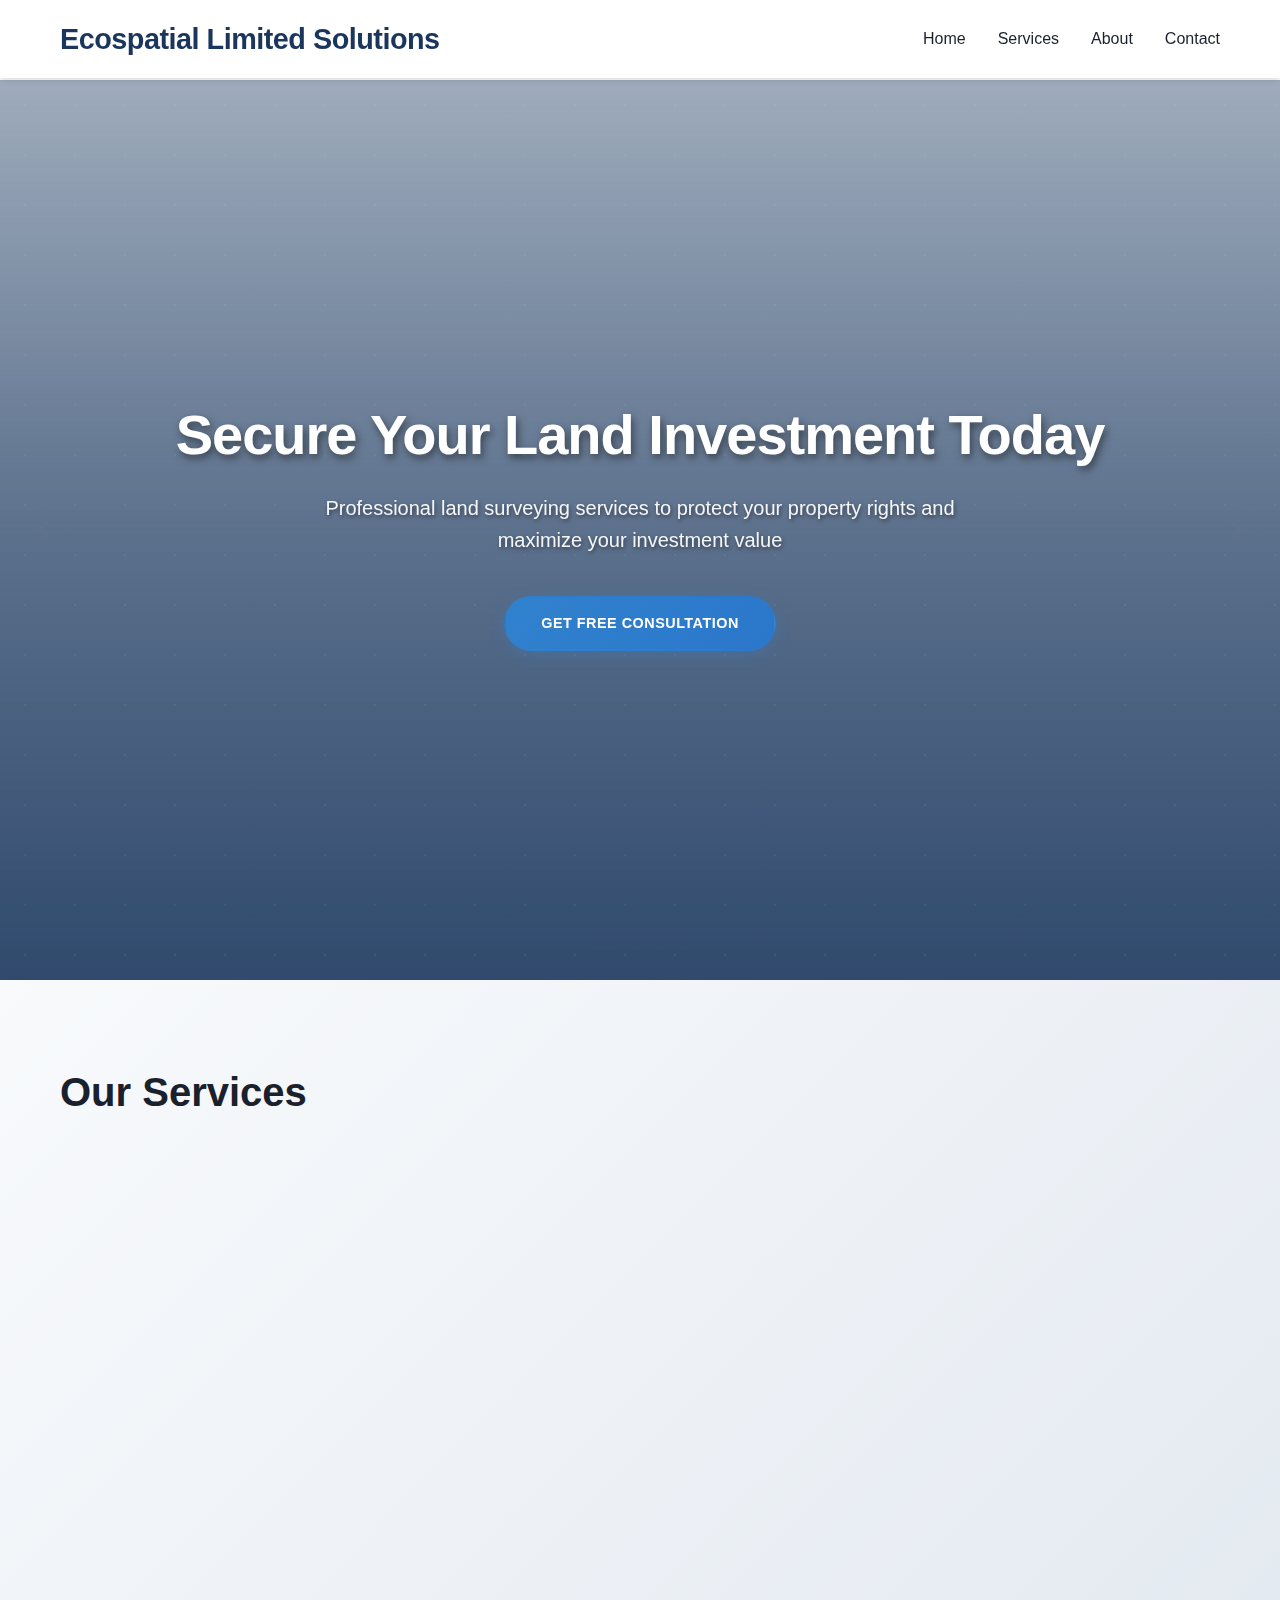
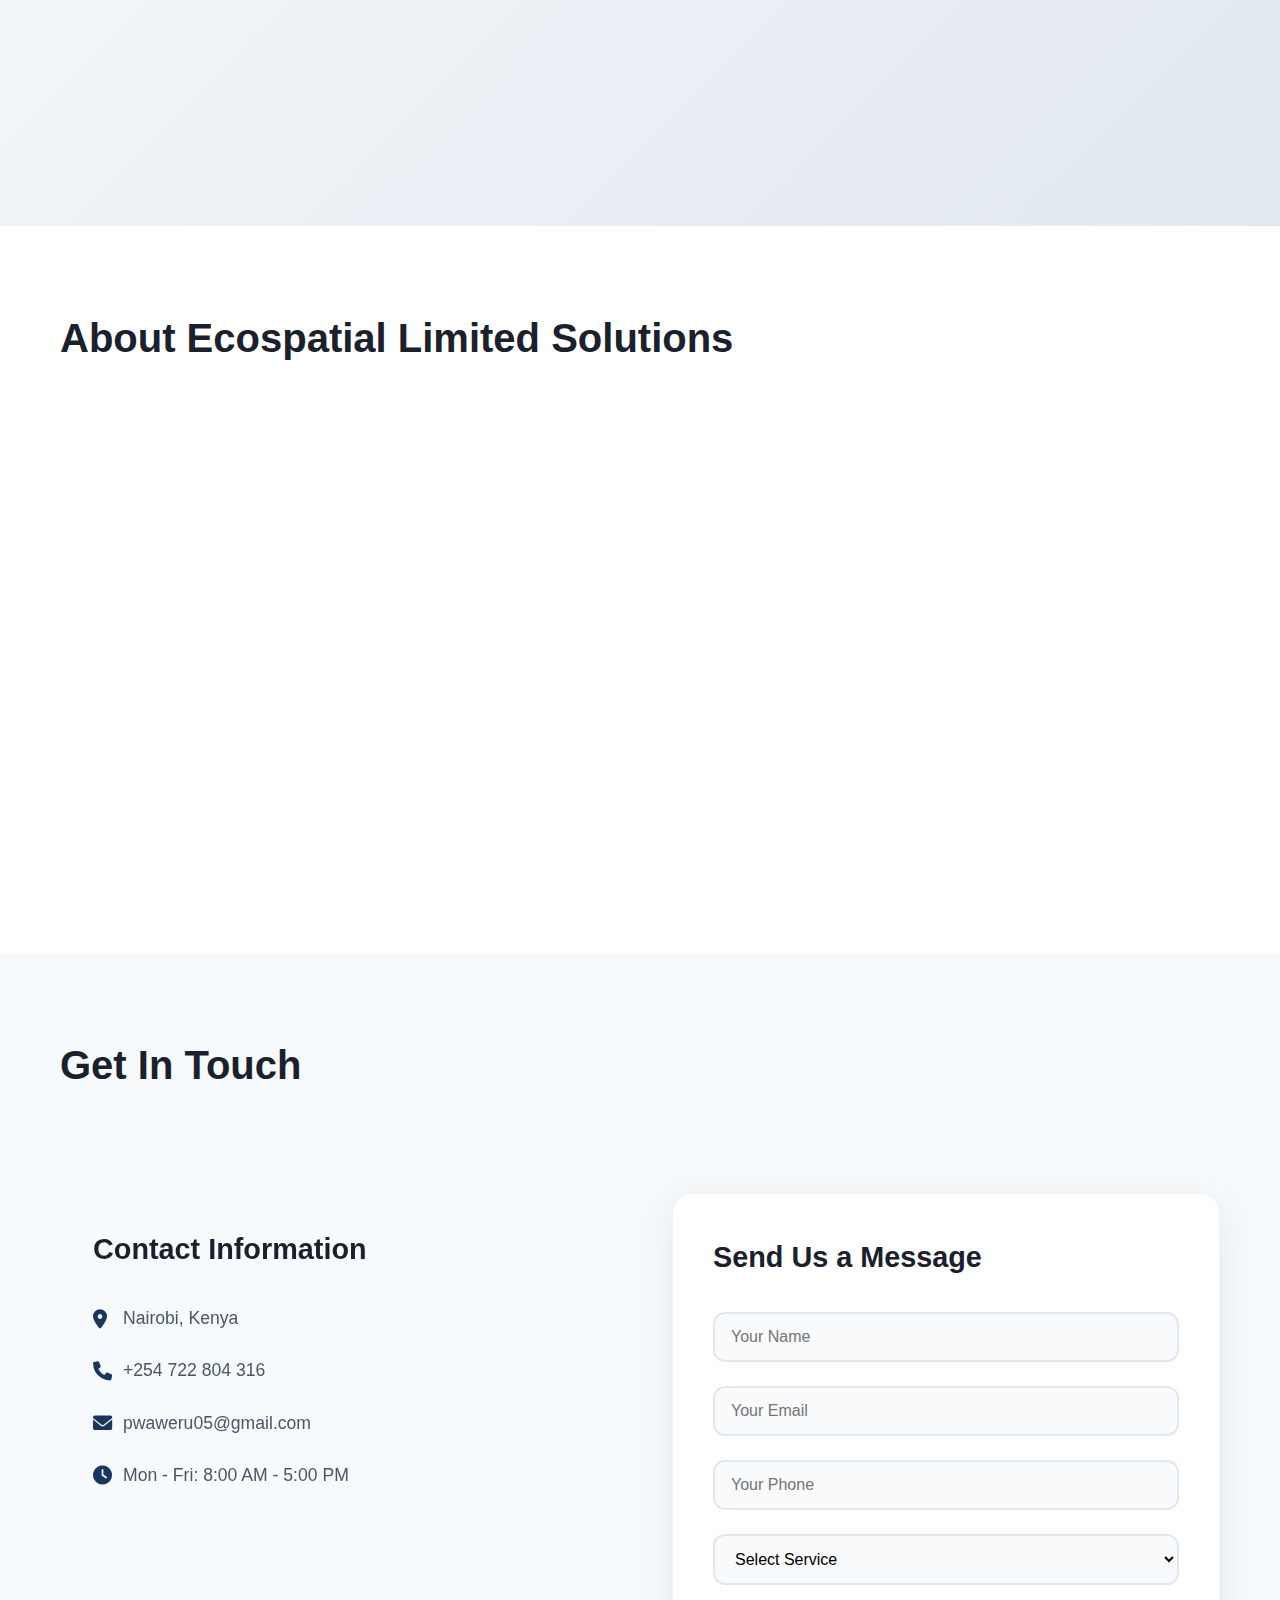
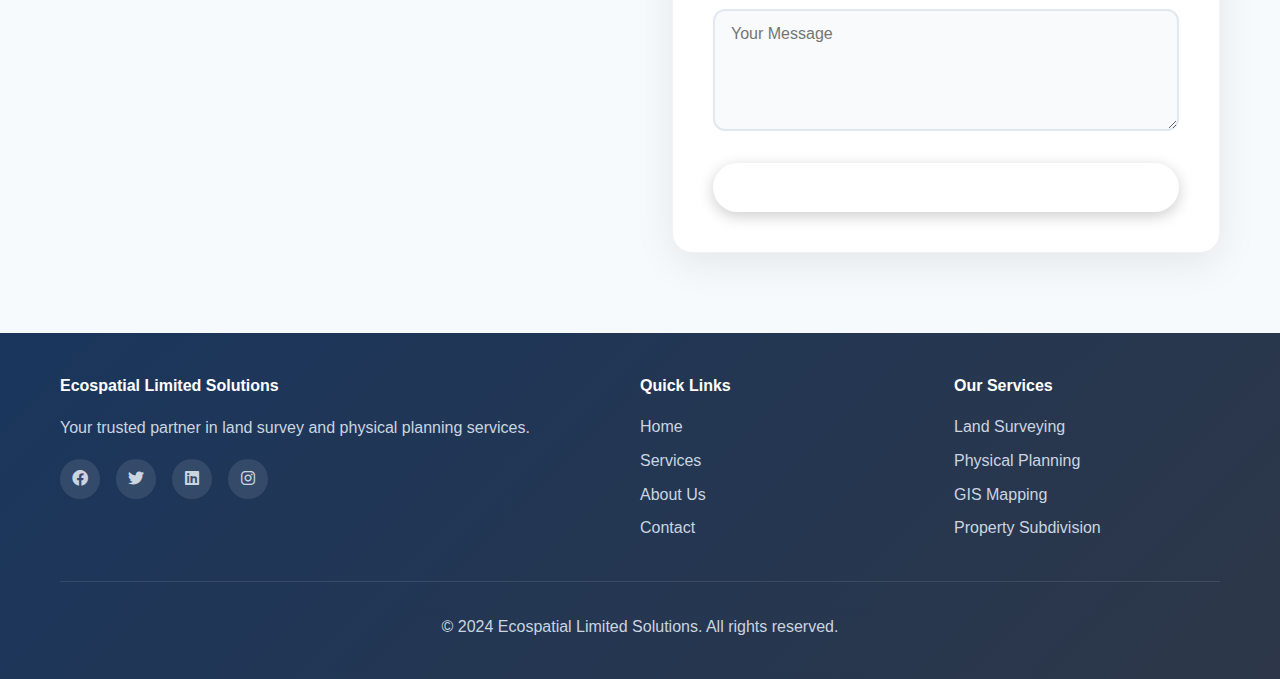
<file: index.html>
<!DOCTYPE html>
<html lang="en">
<head>
    <meta charset="UTF-8">
    <meta name="viewport" content="width=device-width, initial-scale=1.0">
    <title>Ecospatial Limited Solutions - Land Survey & Physical Planning</title>
    <link rel="stylesheet" href="css/styles.css">
    <link rel="stylesheet" href="https://cdnjs.cloudflare.com/ajax/libs/font-awesome/6.0.0/css/all.min.css">
</head>
<body>
    <!-- Header Section -->
    <header>
        <nav class="navbar">
            <div class="container">
                <div class="nav-brand">
                    <h1>Ecospatial Limited Solutions</h1>
                </div>
                <ul class="nav-menu">
                    <li><a href="#home">Home</a></li>
                    <li><a href="#services">Services</a></li>
                    <li><a href="#about">About</a></li>
                    <li><a href="#contact">Contact</a></li>
                </ul>
                <div class="hamburger">
                    <span></span>
                    <span></span>
                    <span></span>
                </div>
            </div>
        </nav>
    </header>

    <!-- Hero Section -->
    <section id="home" class="hero">
        <div class="hero-carousel">
            <div class="carousel-slide active" style="background-image: url('https://images.unsplash.com/photo-1489392191049-fc10c97e64b6?ixlib=rb-4.0.3&auto=format&fit=crop&w=2000&q=80');">
                <div class="carousel-overlay"></div>
                <div class="hero-content">
                    <h2>Secure Your Land Investment Today</h2>
                    <p>Professional land surveying services to protect your property rights and maximize your investment value</p>
                    <a href="#contact" class="btn btn-primary">Get Free Consultation</a>
                </div>
            </div>
            <div class="carousel-slide" style="background-image: url('https://images.unsplash.com/photo-1516026672322-bc52d61a55d5?ixlib=rb-4.0.3&auto=format&fit=crop&w=2000&q=80');">
                <div class="carousel-overlay"></div>
                <div class="hero-content">
                    <h2>Fast & Accurate Title Deed Processing</h2>
                    <p>Get your land documentation completed in record time with our expert surveying and legal support</p>
                    <a href="#contact" class="btn btn-primary">Start Your Survey</a>
                </div>
            </div>
            <div class="carousel-slide" style="background-image: url('https://images.unsplash.com/photo-1569163139394-de4798a9c2b6?ixlib=rb-4.0.3&auto=format&fit=crop&w=2000&q=80');">
                <div class="carousel-overlay"></div>
                <div class="hero-content">
                    <h2>Trusted by 500+ Property Owners</h2>
                    <p>Join hundreds of satisfied clients who have secured their land investments with our certified survey services</p>
                    <a href="#contact" class="btn btn-primary">Book Appointment</a>
                </div>
            </div>
            <div class="carousel-slide" style="background-image: url('https://images.unsplash.com/photo-1611348524140-53c9914707fc?ixlib=rb-4.0.3&auto=format&fit=crop&w=2000&q=80');">
                <div class="carousel-overlay"></div>
                <div class="hero-content">
                    <h2>Subdivision & Development Planning</h2>
                    <p>Transform your land into profitable ventures with our comprehensive subdivision and planning services</p>
                    <a href="#contact" class="btn btn-primary">Discuss Your Project</a>
                </div>
            </div>
        </div>
        <div class="carousel-nav">
            <button class="carousel-prev"><i class="fas fa-chevron-left"></i></button>
            <button class="carousel-next"><i class="fas fa-chevron-right"></i></button>
        </div>
        <div class="carousel-indicators">
            <span class="indicator active" data-slide="0"></span>
            <span class="indicator" data-slide="1"></span>
            <span class="indicator" data-slide="2"></span>
            <span class="indicator" data-slide="3"></span>
        </div>
    </section>

    <!-- Services Section -->
    <section id="services" class="services">
        <div class="container">
            <h2 class="section-title">Our Services</h2>
            <div class="services-grid">
                <div class="service-card">
                    <i class="fas fa-map-marked-alt"></i>
                    <h3>Land Surveying</h3>
                    <p>Accurate topographical surveys, boundary surveys, and cadastral mapping using state-of-the-art equipment.</p>
                </div>
                <div class="service-card">
                    <i class="fas fa-city"></i>
                    <h3>Physical Planning</h3>
                    <p>Comprehensive urban and regional planning services for sustainable development projects.</p>
                </div>
                <div class="service-card">
                    <i class="fas fa-globe-africa"></i>
                    <h3>GIS Mapping</h3>
                    <p>Geographic Information System solutions for spatial data analysis and visualization.</p>
                </div>
                <div class="service-card">
                    <i class="fas fa-home"></i>
                    <h3>Property Subdivision</h3>
                    <p>Expert subdivision planning and approval processing for residential and commercial properties.</p>
                </div>
                <div class="service-card">
                    <i class="fas fa-file-alt"></i>
                    <h3>Land Documentation</h3>
                    <p>Complete land documentation services including title deeds and land registration.</p>
                </div>
            </div>
        </div>
    </section>

    <!-- About Section -->
    <section id="about" class="about">
        <div class="container">
            <h2 class="section-title">About Ecospatial Limited Solutions</h2>
            <div class="about-content">
                <div class="about-text">
                    <p>Ecospatial Limited Solutions is a leading land survey and physical planning consultancy firm dedicated to providing innovative spatial solutions. With years of experience in the industry, we combine cutting-edge technology with professional expertise to deliver accurate and reliable services.</p>
                    <p>Our team of qualified surveyors and planners is committed to excellence, ensuring that every project meets the highest standards of quality and precision. We pride ourselves on our attention to detail and our ability to provide customized solutions that meet our clients' unique needs.</p>
                    <div class="stats">
                        <div class="stat">
                            <h3>500+</h3>
                            <p>Projects Completed</p>
                        </div>
                        <div class="stat">
                            <h3>15+</h3>
                            <p>Years Experience</p>
                        </div>
                        <div class="stat">
                            <h3>100%</h3>
                            <p>Client Satisfaction</p>
                        </div>
                    </div>
                </div>
            </div>
        </div>
    </section>

    <!-- Contact Section -->
    <section id="contact" class="contact">
        <div class="container">
            <h2 class="section-title">Get In Touch</h2>
            <div class="contact-content">
                <div class="contact-info">
                    <h3>Contact Information</h3>
                    <div class="info-item">
                        <i class="fas fa-map-marker-alt"></i>
                        <p>Nairobi, Kenya</p>
                    </div>
                    <div class="info-item">
                        <i class="fas fa-phone"></i>
                        <p>+254 722 804 316</p>
                    </div>
                    <div class="info-item">
                        <i class="fas fa-envelope"></i>
                        <p>pwaweru05@gmail.com</p>
                    </div>
                    <div class="info-item">
                        <i class="fas fa-clock"></i>
                        <p>Mon - Fri: 8:00 AM - 5:00 PM</p>
                    </div>
                </div>
                <form class="contact-form" id="contactForm">
                    <h3>Send Us a Message</h3>
                    <div class="form-group">
                        <input type="text" name="name" id="contactName" placeholder="Your Name" required>
                    </div>
                    <div class="form-group">
                        <input type="email" name="email" id="contactEmail" placeholder="Your Email" required>
                    </div>
                    <div class="form-group">
                        <input type="tel" name="phone" id="contactPhone" placeholder="Your Phone">
                    </div>
                    <div class="form-group">
                        <select name="service" id="contactService" required>
                            <option value="">Select Service</option>
                            <option value="land-survey">Land Surveying</option>
                            <option value="planning">Physical Planning</option>
                            <option value="gis">GIS Mapping</option>
                            <option value="subdivision">Property Subdivision</option>
                            <option value="documentation">Land Documentation</option>
                        </select>
                    </div>
                    <div class="form-group">
                        <textarea name="message" id="contactMessage" placeholder="Your Message" rows="5" required></textarea>
                    </div>
                    <button type="submit" class="btn btn-primary" id="submitBtn">
                        <span class="btn-text">Send Message</span>
                        <span class="btn-loading" style="display: none;">Sending...</span>
                    </button>
                </form>
            </div>
        </div>
    </section>

    <!-- Footer -->
    <footer>
        <div class="container">
            <div class="footer-content">
                <div class="footer-section">
                    <h4>Ecospatial Limited Solutions</h4>
                    <p>Your trusted partner in land survey and physical planning services.</p>
                    <div class="social-links">
                        <a href="#"><i class="fab fa-facebook"></i></a>
                        <a href="#"><i class="fab fa-twitter"></i></a>
                        <a href="#"><i class="fab fa-linkedin"></i></a>
                        <a href="#"><i class="fab fa-instagram"></i></a>
                    </div>
                </div>
                <div class="footer-section">
                    <h4>Quick Links</h4>
                    <ul>
                        <li><a href="#home">Home</a></li>
                        <li><a href="#services">Services</a></li>
                        <li><a href="#about">About Us</a></li>
                        <li><a href="#contact">Contact</a></li>
                    </ul>
                </div>
                <div class="footer-section">
                    <h4>Our Services</h4>
                    <ul>
                        <li><a href="#services">Land Surveying</a></li>
                        <li><a href="#services">Physical Planning</a></li>
                        <li><a href="#services">GIS Mapping</a></li>
                        <li><a href="#services">Property Subdivision</a></li>
                    </ul>
                </div>
            </div>
            <div class="footer-bottom">
                <p>&copy; 2024 Ecospatial Limited Solutions. All rights reserved.</p>
            </div>
        </div>
    </footer>

    <script src="js/script.js"></script>
</body>
</html>
</file>
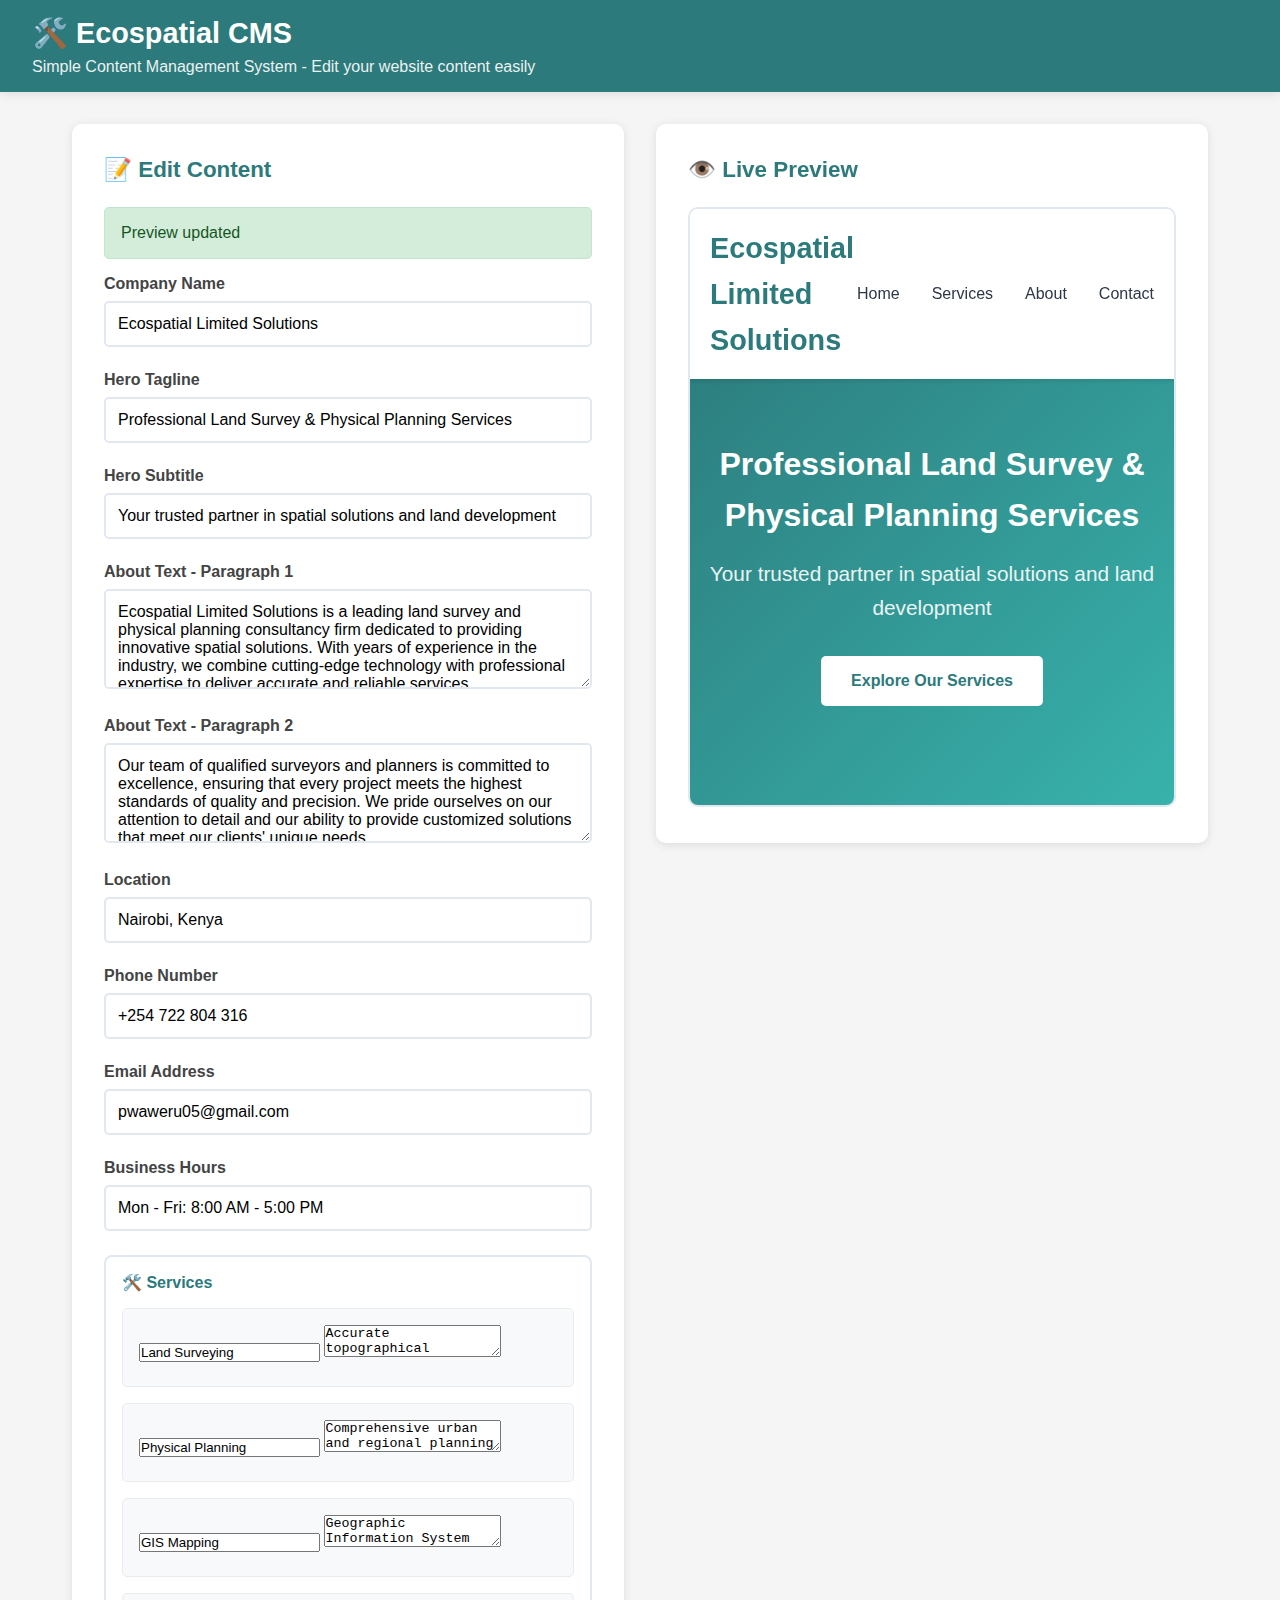
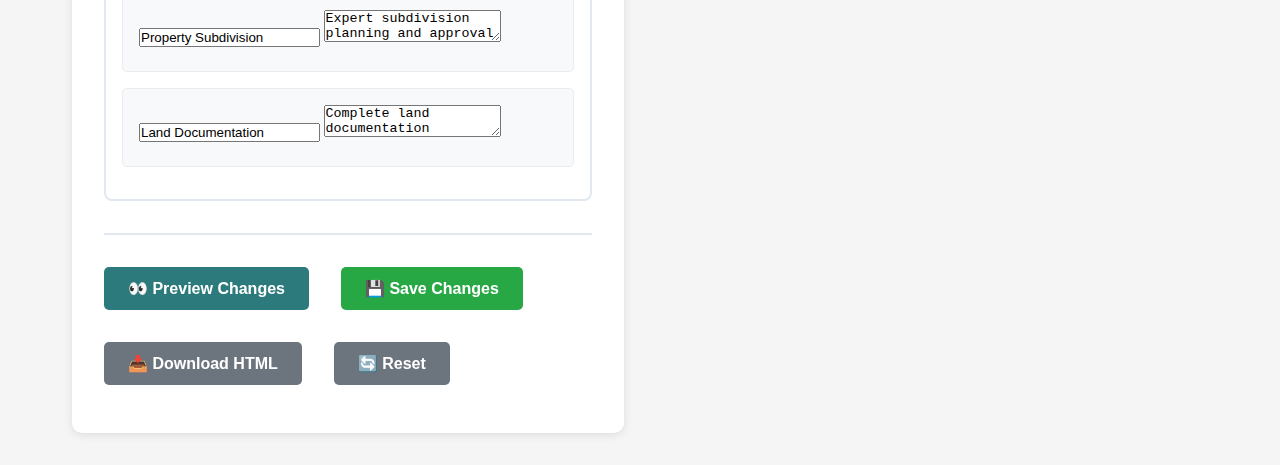
<file: cms.html>
<!DOCTYPE html>
<html lang="en">
<head>
    <meta charset="UTF-8">
    <meta name="viewport" content="width=device-width, initial-scale=1.0">
    <title>Ecospatial CMS - Content Management System</title>
    <style>
        * {
            margin: 0;
            padding: 0;
            box-sizing: border-box;
        }

        body {
            font-family: -apple-system, BlinkMacSystemFont, 'Segoe UI', Roboto, sans-serif;
            background: #f5f5f5;
            color: #333;
        }

        .cms-header {
            background: #2c7a7b;
            color: white;
            padding: 1rem 2rem;
            box-shadow: 0 2px 10px rgba(0,0,0,0.1);
        }

        .cms-header h1 {
            font-size: 1.8rem;
        }

        .cms-header p {
            opacity: 0.9;
            margin-top: 0.5rem;
        }

        .cms-container {
            max-width: 1200px;
            margin: 2rem auto;
            padding: 0 2rem;
            display: grid;
            grid-template-columns: 1fr 1fr;
            gap: 2rem;
        }

        .cms-panel {
            background: white;
            padding: 2rem;
            border-radius: 10px;
            box-shadow: 0 2px 10px rgba(0,0,0,0.1);
            height: fit-content;
        }

        .cms-panel h2 {
            color: #2c7a7b;
            margin-bottom: 1.5rem;
            font-size: 1.4rem;
        }

        .form-group {
            margin-bottom: 1.5rem;
        }

        .form-group label {
            display: block;
            margin-bottom: 0.5rem;
            font-weight: 600;
            color: #444;
        }

        .form-group input,
        .form-group textarea {
            width: 100%;
            padding: 0.75rem;
            border: 2px solid #e2e8f0;
            border-radius: 5px;
            font-size: 1rem;
            font-family: inherit;
            transition: border-color 0.3s ease;
        }

        .form-group input:focus,
        .form-group textarea:focus {
            outline: none;
            border-color: #2c7a7b;
        }

        .form-group textarea {
            min-height: 100px;
            resize: vertical;
        }

        .services-section {
            border: 2px solid #e2e8f0;
            border-radius: 8px;
            padding: 1rem;
            margin-bottom: 1rem;
        }

        .services-section h4 {
            color: #2c7a7b;
            margin-bottom: 1rem;
        }

        .service-item {
            background: #f8f9fa;
            border: 1px solid #e9ecef;
            border-radius: 5px;
            padding: 1rem;
            margin-bottom: 1rem;
        }

        .service-item input {
            margin-bottom: 0.5rem;
        }

        .btn {
            background: #2c7a7b;
            color: white;
            border: none;
            padding: 0.75rem 1.5rem;
            border-radius: 5px;
            cursor: pointer;
            font-size: 1rem;
            font-weight: 600;
            transition: background 0.3s ease;
            margin-right: 1rem;
            margin-bottom: 1rem;
        }

        .btn:hover {
            background: #38b2ac;
        }

        .btn-secondary {
            background: #6c757d;
        }

        .btn-secondary:hover {
            background: #5a6268;
        }

        .btn-success {
            background: #28a745;
        }

        .btn-success:hover {
            background: #218838;
        }

        .preview-frame {
            width: 100%;
            height: 600px;
            border: 2px solid #e2e8f0;
            border-radius: 10px;
            background: white;
        }

        .action-buttons {
            display: flex;
            flex-wrap: wrap;
            gap: 1rem;
            margin-top: 2rem;
            padding-top: 2rem;
            border-top: 2px solid #e2e8f0;
        }

        .status-message {
            padding: 1rem;
            border-radius: 5px;
            margin-bottom: 1rem;
            display: none;
        }

        .status-success {
            background: #d4edda;
            border: 1px solid #c3e6cb;
            color: #155724;
        }

        .status-error {
            background: #f8d7da;
            border: 1px solid #f5c6cb;
            color: #721c24;
        }

        @media (max-width: 768px) {
            .cms-container {
                grid-template-columns: 1fr;
                padding: 0 1rem;
            }
            
            .cms-header {
                padding: 1rem;
            }
        }
    </style>
</head>
<body>
    <header class="cms-header">
        <h1>🛠️ Ecospatial CMS</h1>
        <p>Simple Content Management System - Edit your website content easily</p>
    </header>

    <div class="cms-container">
        <!-- Edit Panel -->
        <div class="cms-panel">
            <h2>📝 Edit Content</h2>
            
            <div class="status-message" id="statusMessage"></div>

            <form id="cmsForm">
                <!-- Company Info -->
                <div class="form-group">
                    <label for="companyName">Company Name</label>
                    <input type="text" id="companyName" value="Ecospatial Limited Solutions">
                </div>

                <div class="form-group">
                    <label for="tagline">Hero Tagline</label>
                    <input type="text" id="tagline" value="Professional Land Survey & Physical Planning Services">
                </div>

                <div class="form-group">
                    <label for="subtitle">Hero Subtitle</label>
                    <input type="text" id="subtitle" value="Your trusted partner in spatial solutions and land development">
                </div>

                <!-- About Section -->
                <div class="form-group">
                    <label for="aboutText1">About Text - Paragraph 1</label>
                    <textarea id="aboutText1">Ecospatial Limited Solutions is a leading land survey and physical planning consultancy firm dedicated to providing innovative spatial solutions. With years of experience in the industry, we combine cutting-edge technology with professional expertise to deliver accurate and reliable services.</textarea>
                </div>

                <div class="form-group">
                    <label for="aboutText2">About Text - Paragraph 2</label>
                    <textarea id="aboutText2">Our team of qualified surveyors and planners is committed to excellence, ensuring that every project meets the highest standards of quality and precision. We pride ourselves on our attention to detail and our ability to provide customized solutions that meet our clients' unique needs.</textarea>
                </div>

                <!-- Contact Info -->
                <div class="form-group">
                    <label for="location">Location</label>
                    <input type="text" id="location" value="Nairobi, Kenya">
                </div>

                <div class="form-group">
                    <label for="phone">Phone Number</label>
                    <input type="text" id="phone" value="+254 722 804 316">
                </div>

                <div class="form-group">
                    <label for="email">Email Address</label>
                    <input type="email" id="email" value="pwaweru05@gmail.com">
                </div>

                <div class="form-group">
                    <label for="hours">Business Hours</label>
                    <input type="text" id="hours" value="Mon - Fri: 8:00 AM - 5:00 PM">
                </div>

                <!-- Services Section -->
                <div class="services-section">
                    <h4>🛠️ Services</h4>
                    
                    <div class="service-item">
                        <input type="text" id="service1Title" value="Land Surveying" placeholder="Service Title">
                        <textarea id="service1Desc" placeholder="Service Description">Accurate topographical surveys, boundary surveys, and cadastral mapping using state-of-the-art equipment.</textarea>
                    </div>

                    <div class="service-item">
                        <input type="text" id="service2Title" value="Physical Planning" placeholder="Service Title">
                        <textarea id="service2Desc" placeholder="Service Description">Comprehensive urban and regional planning services for sustainable development projects.</textarea>
                    </div>

                    <div class="service-item">
                        <input type="text" id="service3Title" value="GIS Mapping" placeholder="Service Title">
                        <textarea id="service3Desc" placeholder="Service Description">Geographic Information System solutions for spatial data analysis and visualization.</textarea>
                    </div>

                    <div class="service-item">
                        <input type="text" id="service4Title" value="Property Subdivision" placeholder="Service Title">
                        <textarea id="service4Desc" placeholder="Service Description">Expert subdivision planning and approval processing for residential and commercial properties.</textarea>
                    </div>

                    <div class="service-item">
                        <input type="text" id="service5Title" value="Land Documentation" placeholder="Service Title">
                        <textarea id="service5Desc" placeholder="Service Description">Complete land documentation services including title deeds and land registration.</textarea>
                    </div>
                </div>

                <div class="action-buttons">
                    <button type="button" class="btn" onclick="updatePreview()">👀 Preview Changes</button>
                    <button type="button" class="btn btn-success" onclick="saveChanges()">💾 Save Changes</button>
                    <button type="button" class="btn btn-secondary" onclick="downloadHTML()">📥 Download HTML</button>
                    <button type="button" class="btn btn-secondary" onclick="resetForm()">🔄 Reset</button>
                </div>
            </form>
        </div>

        <!-- Preview Panel -->
        <div class="cms-panel">
            <h2>👁️ Live Preview</h2>
            <iframe id="previewFrame" class="preview-frame" src="ecospatial-compact.html"></iframe>
        </div>
    </div>

    <script>
        // Load saved data on page load
        window.addEventListener('load', function() {
            loadSavedData();
            updatePreview();
        });

        function loadSavedData() {
            const savedData = localStorage.getItem('ecospatialCMSData');
            if (savedData) {
                const data = JSON.parse(savedData);
                Object.keys(data).forEach(key => {
                    const element = document.getElementById(key);
                    if (element) {
                        element.value = data[key];
                    }
                });
                showStatus('Loaded saved changes', 'success');
            }
        }

        function saveChanges() {
            const formData = gatherFormData();
            localStorage.setItem('ecospatialCMSData', JSON.stringify(formData));
            showStatus('Changes saved successfully!', 'success');
        }

        function gatherFormData() {
            const fields = [
                'companyName', 'tagline', 'subtitle', 'aboutText1', 'aboutText2',
                'location', 'phone', 'email', 'hours',
                'service1Title', 'service1Desc', 'service2Title', 'service2Desc',
                'service3Title', 'service3Desc', 'service4Title', 'service4Desc',
                'service5Title', 'service5Desc'
            ];
            
            const data = {};
            fields.forEach(field => {
                const element = document.getElementById(field);
                if (element) {
                    data[field] = element.value;
                }
            });
            return data;
        }

        function updatePreview() {
            const data = gatherFormData();
            generatePreviewHTML(data);
            showStatus('Preview updated', 'success');
        }

        function generatePreviewHTML(data) {
            const htmlTemplate = `<!DOCTYPE html>
<html lang="en">
<head>
    <meta charset="UTF-8">
    <meta name="viewport" content="width=device-width, initial-scale=1.0">
    <title>${data.companyName} - Land Survey & Physical Planning</title>
    <style>
        /* Same CSS as the original compact file */
        * { margin: 0; padding: 0; box-sizing: border-box; }
        :root {
            --primary-color: #2c7a7b;
            --secondary-color: #38b2ac;
            --accent-color: #4fd1c5;
            --text-dark: #2d3748;
            --text-light: #718096;
            --bg-light: #f7fafc;
            --white: #ffffff;
            --shadow: 0 2px 4px rgba(0, 0, 0, 0.1);
            --shadow-lg: 0 10px 15px -3px rgba(0, 0, 0, 0.1);
        }
        body {
            font-family: -apple-system, BlinkMacSystemFont, 'Segoe UI', Roboto, Oxygen, Ubuntu, Cantarell, sans-serif;
            line-height: 1.6;
            color: var(--text-dark);
            overflow-x: hidden;
        }
        .container { max-width: 1200px; margin: 0 auto; padding: 0 20px; }
        header { background: var(--white); box-shadow: var(--shadow); position: fixed; top: 0; left: 0; right: 0; z-index: 1000; }
        .navbar { padding: 1rem 0; }
        .navbar .container { display: flex; justify-content: space-between; align-items: center; }
        .nav-brand h1 { color: var(--primary-color); font-size: 1.8rem; font-weight: 700; }
        .nav-menu { display: flex; list-style: none; gap: 2rem; }
        .nav-menu a { text-decoration: none; color: var(--text-dark); font-weight: 500; transition: color 0.3s ease; }
        .nav-menu a:hover { color: var(--primary-color); }
        .hero {
            background: linear-gradient(135deg, var(--primary-color) 0%, var(--secondary-color) 100%);
            color: var(--white);
            padding: 150px 0 100px;
            text-align: center;
            margin-top: 80px;
        }
        .hero-content h2 { font-size: 3rem; margin-bottom: 1rem; font-weight: 700; }
        .hero-content p { font-size: 1.3rem; margin-bottom: 2rem; opacity: 0.9; }
        .btn { display: inline-block; padding: 12px 30px; text-decoration: none; border-radius: 5px; font-weight: 600; transition: all 0.3s ease; }
        .btn-primary { background: var(--white); color: var(--primary-color); }
        .services { padding: 80px 0; background: var(--bg-light); }
        .section-title { text-align: center; font-size: 2.5rem; margin-bottom: 3rem; color: var(--text-dark); }
        .services-grid { display: grid; grid-template-columns: repeat(auto-fit, minmax(300px, 1fr)); gap: 2rem; }
        .service-card { background: var(--white); padding: 2rem; border-radius: 10px; text-align: center; box-shadow: var(--shadow); }
        .service-icon { font-size: 3rem; color: var(--primary-color); margin-bottom: 1rem; font-weight: bold; }
        .service-card h3 { font-size: 1.5rem; margin-bottom: 1rem; color: var(--text-dark); }
        .service-card p { color: var(--text-light); line-height: 1.8; }
        .about { padding: 80px 0; background: var(--white); }
        .about-content { max-width: 800px; margin: 0 auto; }
        .about-text p { color: var(--text-light); font-size: 1.1rem; margin-bottom: 1.5rem; line-height: 1.8; }
        .contact { padding: 80px 0; background: var(--bg-light); }
        .contact-content { display: grid; grid-template-columns: 1fr 1fr; gap: 4rem; margin-top: 3rem; }
        .contact-info h3 { font-size: 1.8rem; margin-bottom: 2rem; color: var(--text-dark); }
        .info-item { display: flex; align-items: center; margin-bottom: 1.5rem; }
        .info-icon { font-size: 1.2rem; color: var(--primary-color); width: 30px; font-weight: bold; }
        .info-item p { color: var(--text-light); font-size: 1.1rem; }
        footer { background: #2d3748; color: var(--white); padding: 40px 0; text-align: center; }
        @media (max-width: 768px) {
            .hero-content h2 { font-size: 2rem; }
            .services-grid { grid-template-columns: 1fr; }
            .contact-content { grid-template-columns: 1fr; }
        }
    </style>
</head>
<body>
    <header>
        <nav class="navbar">
            <div class="container">
                <div class="nav-brand">
                    <h1>${data.companyName}</h1>
                </div>
                <ul class="nav-menu">
                    <li><a href="#home">Home</a></li>
                    <li><a href="#services">Services</a></li>
                    <li><a href="#about">About</a></li>
                    <li><a href="#contact">Contact</a></li>
                </ul>
            </div>
        </nav>
    </header>

    <section id="home" class="hero">
        <div class="hero-content">
            <h2>${data.tagline}</h2>
            <p>${data.subtitle}</p>
            <a href="#services" class="btn btn-primary">Explore Our Services</a>
        </div>
    </section>

    <section id="services" class="services">
        <div class="container">
            <h2 class="section-title">Our Services</h2>
            <div class="services-grid">
                <div class="service-card">
                    <div class="service-icon">📍</div>
                    <h3>${data.service1Title}</h3>
                    <p>${data.service1Desc}</p>
                </div>
                <div class="service-card">
                    <div class="service-icon">🏙️</div>
                    <h3>${data.service2Title}</h3>
                    <p>${data.service2Desc}</p>
                </div>
                <div class="service-card">
                    <div class="service-icon">🌍</div>
                    <h3>${data.service3Title}</h3>
                    <p>${data.service3Desc}</p>
                </div>
                <div class="service-card">
                    <div class="service-icon">🏠</div>
                    <h3>${data.service4Title}</h3>
                    <p>${data.service4Desc}</p>
                </div>
                <div class="service-card">
                    <div class="service-icon">📄</div>
                    <h3>${data.service5Title}</h3>
                    <p>${data.service5Desc}</p>
                </div>
            </div>
        </div>
    </section>

    <section id="about" class="about">
        <div class="container">
            <h2 class="section-title">About ${data.companyName}</h2>
            <div class="about-content">
                <div class="about-text">
                    <p>${data.aboutText1}</p>
                    <p>${data.aboutText2}</p>
                </div>
            </div>
        </div>
    </section>

    <section id="contact" class="contact">
        <div class="container">
            <h2 class="section-title">Get In Touch</h2>
            <div class="contact-content">
                <div class="contact-info">
                    <h3>Contact Information</h3>
                    <div class="info-item">
                        <span class="info-icon">📍</span>
                        <p>${data.location}</p>
                    </div>
                    <div class="info-item">
                        <span class="info-icon">📞</span>
                        <p>${data.phone}</p>
                    </div>
                    <div class="info-item">
                        <span class="info-icon">✉️</span>
                        <p>${data.email}</p>
                    </div>
                    <div class="info-item">
                        <span class="info-icon">🕐</span>
                        <p>${data.hours}</p>
                    </div>
                </div>
            </div>
        </div>
    </section>

    <footer>
        <div class="container">
            <p>&copy; 2024 ${data.companyName}. All rights reserved.</p>
        </div>
    </footer>
</body>
</html>`;

            // Update preview iframe
            const iframe = document.getElementById('previewFrame');
            const blob = new Blob([htmlTemplate], { type: 'text/html' });
            const url = URL.createObjectURL(blob);
            iframe.src = url;
        }

        function downloadHTML() {
            const data = gatherFormData();
            generatePreviewHTML(data);
            
            // Create download
            const htmlContent = document.getElementById('previewFrame').contentDocument.documentElement.outerHTML;
            const blob = new Blob([htmlContent], { type: 'text/html' });
            const url = URL.createObjectURL(blob);
            
            const a = document.createElement('a');
            a.href = url;
            a.download = 'ecospatial-updated.html';
            document.body.appendChild(a);
            a.click();
            document.body.removeChild(a);
            URL.revokeObjectURL(url);
            
            showStatus('HTML file downloaded successfully!', 'success');
        }

        function resetForm() {
            if (confirm('Are you sure you want to reset all changes?')) {
                localStorage.removeItem('ecospatialCMSData');
                location.reload();
            }
        }

        function showStatus(message, type) {
            const statusDiv = document.getElementById('statusMessage');
            statusDiv.textContent = message;
            statusDiv.className = `status-message status-${type}`;
            statusDiv.style.display = 'block';
            
            setTimeout(() => {
                statusDiv.style.display = 'none';
            }, 3000);
        }
    </script>
</body>
</html>
</file>
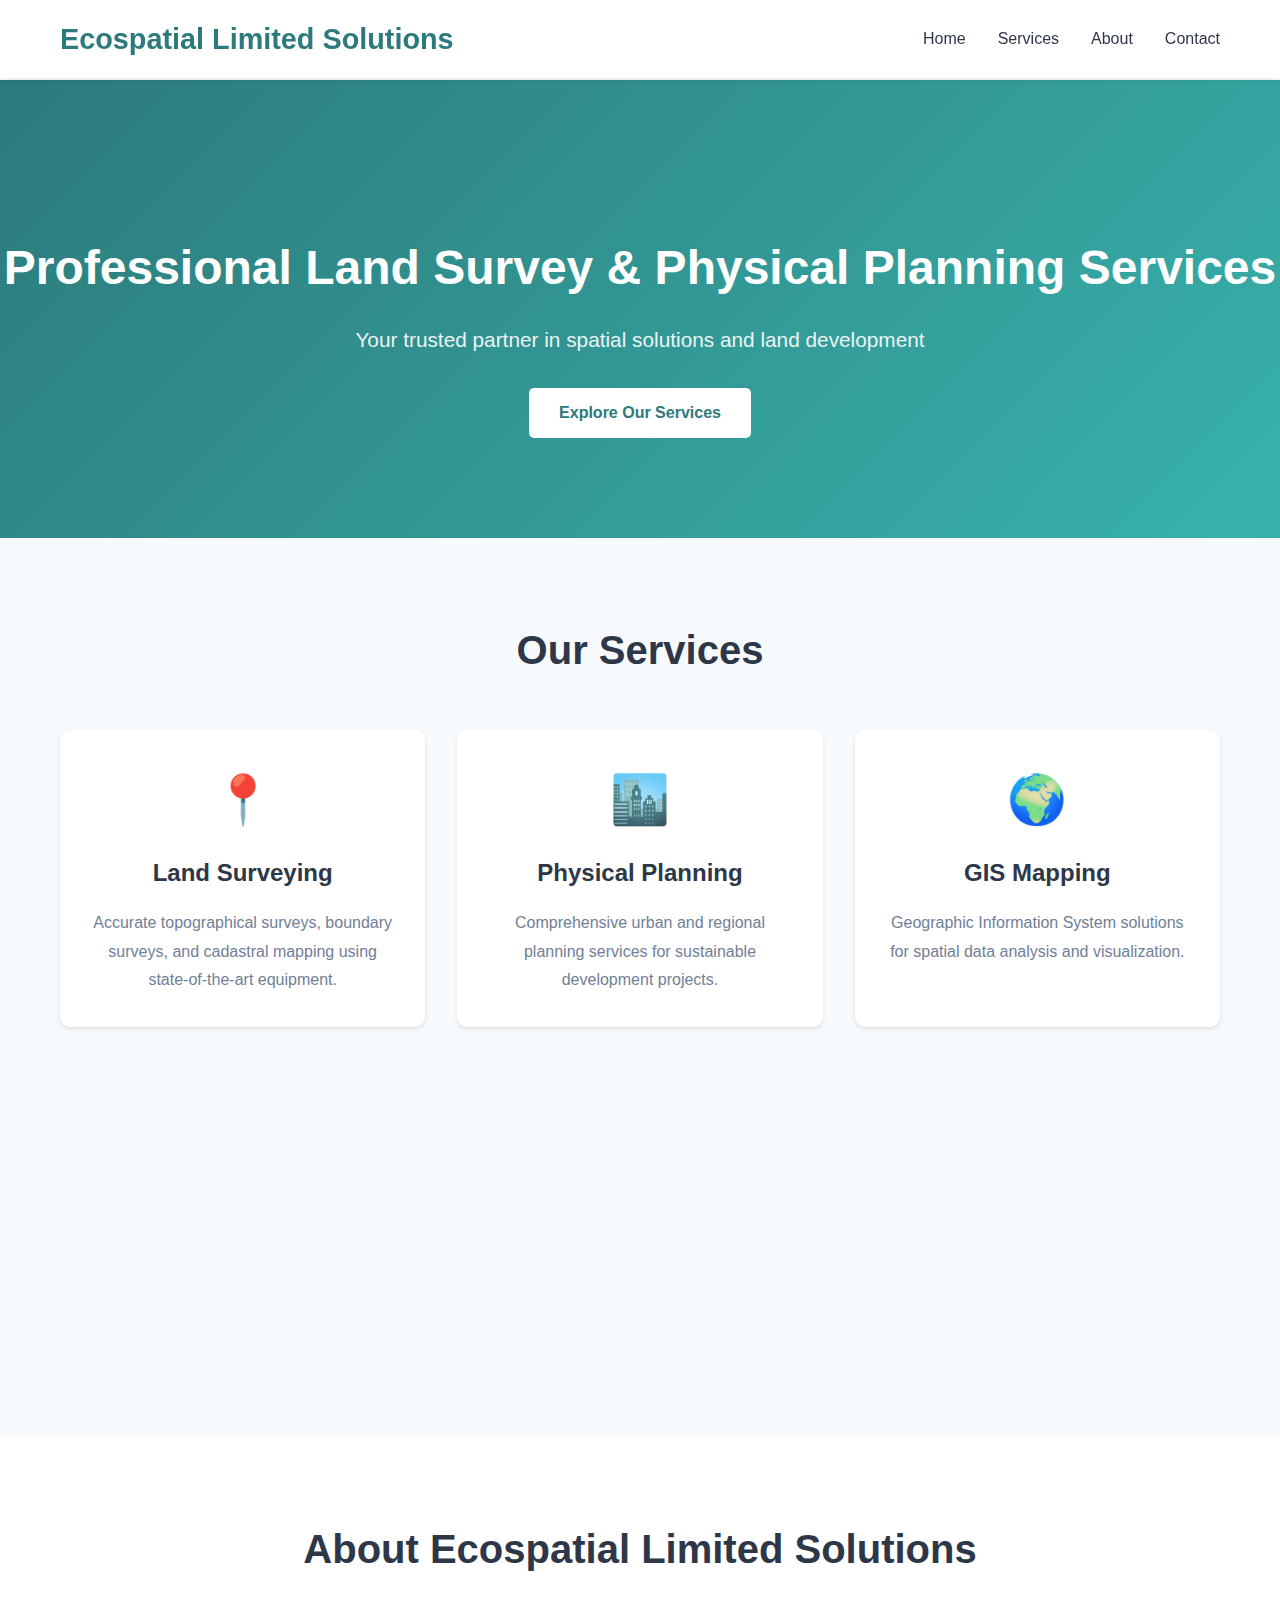
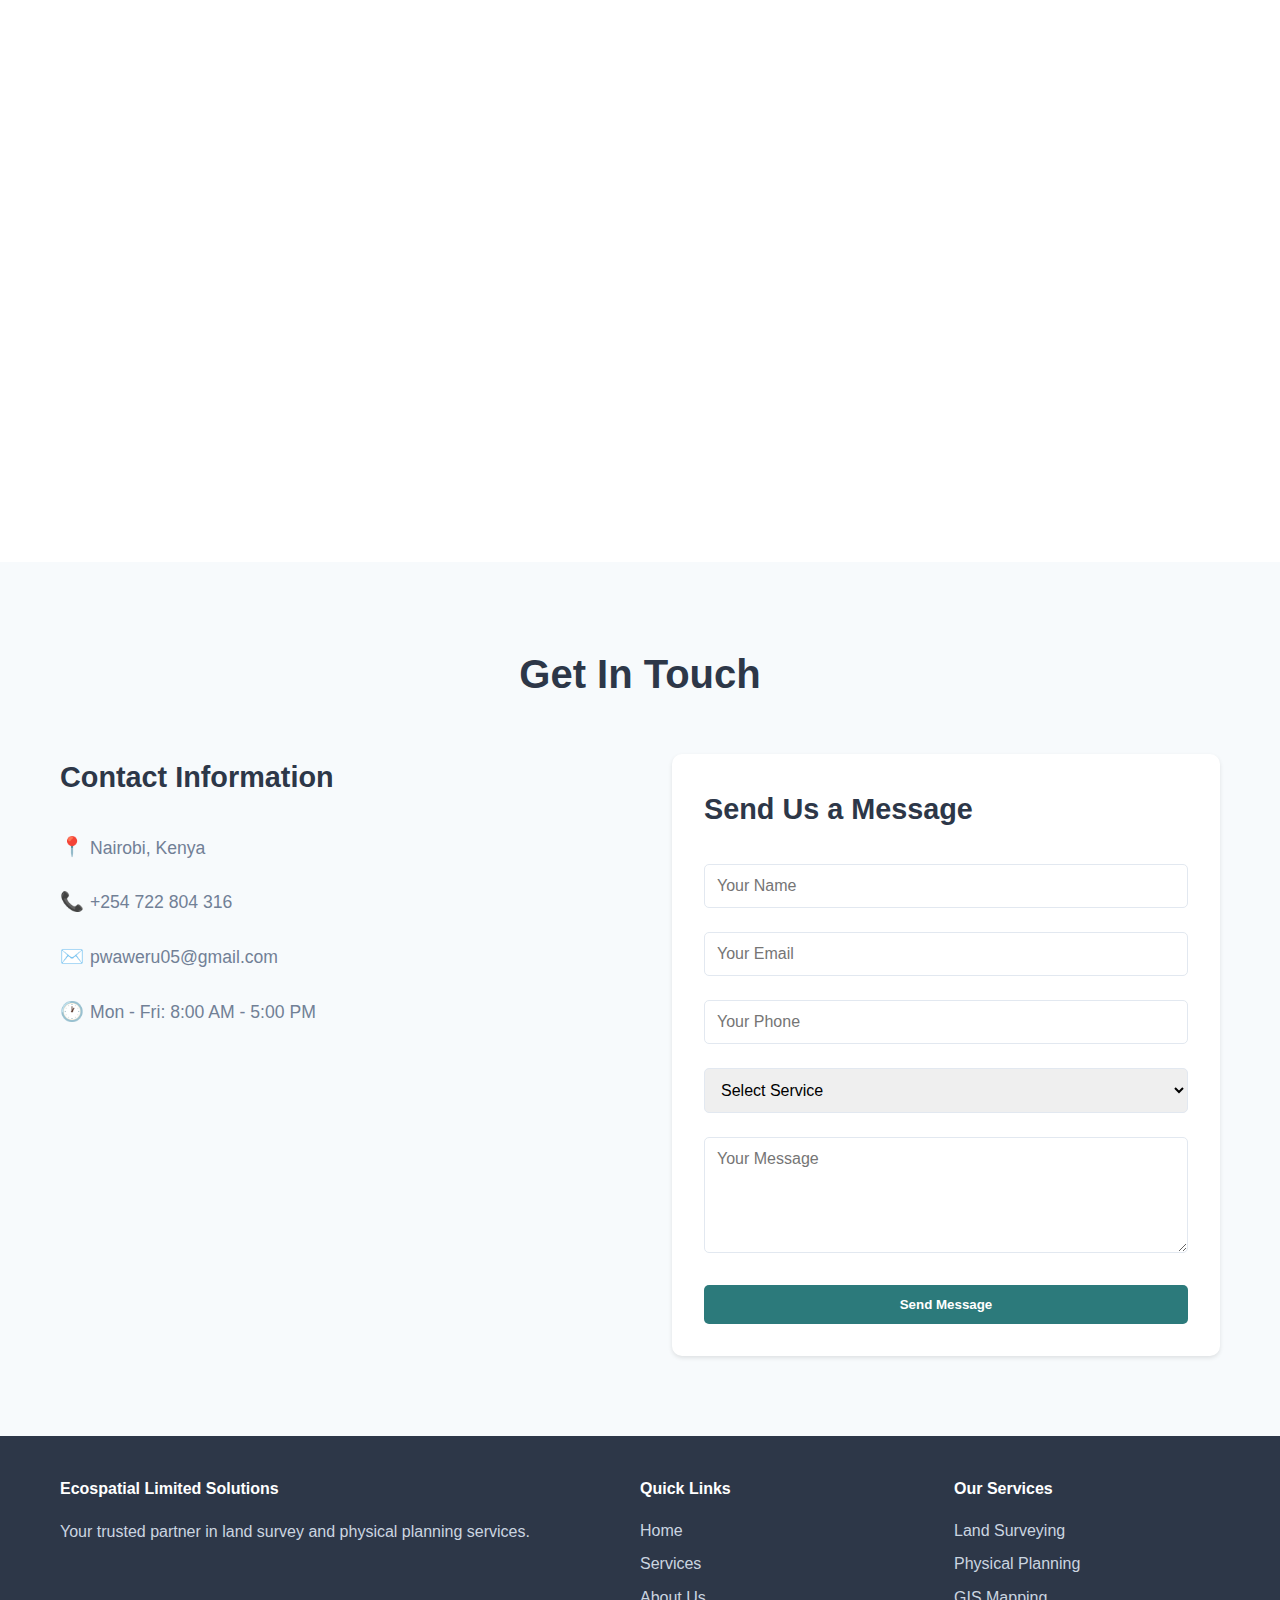
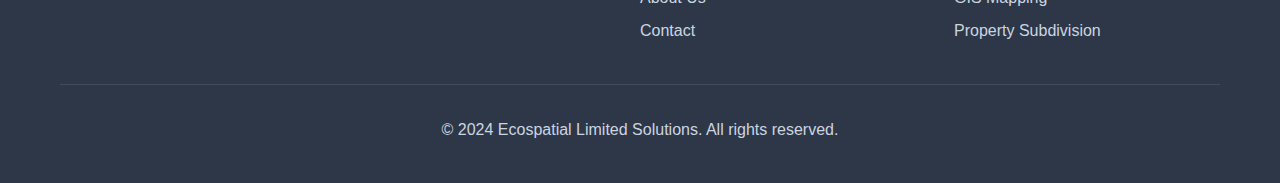
<file: ecospatial-compact.html>
<!DOCTYPE html>
<html lang="en">
<head>
    <meta charset="UTF-8">
    <meta name="viewport" content="width=device-width, initial-scale=1.0">
    <title>Ecospatial Limited Solutions - Land Survey & Physical Planning</title>
    <style>
        /* Reset and Base Styles */
        * {
            margin: 0;
            padding: 0;
            box-sizing: border-box;
        }

        :root {
            --primary-color: #2c7a7b;
            --secondary-color: #38b2ac;
            --accent-color: #4fd1c5;
            --text-dark: #2d3748;
            --text-light: #718096;
            --bg-light: #f7fafc;
            --white: #ffffff;
            --shadow: 0 2px 4px rgba(0, 0, 0, 0.1);
            --shadow-lg: 0 10px 15px -3px rgba(0, 0, 0, 0.1);
        }

        body {
            font-family: -apple-system, BlinkMacSystemFont, 'Segoe UI', Roboto, Oxygen, Ubuntu, Cantarell, sans-serif;
            line-height: 1.6;
            color: var(--text-dark);
            overflow-x: hidden;
        }

        .container {
            max-width: 1200px;
            margin: 0 auto;
            padding: 0 20px;
        }

        /* Header Styles */
        header {
            background: var(--white);
            box-shadow: var(--shadow);
            position: fixed;
            top: 0;
            left: 0;
            right: 0;
            z-index: 1000;
            transition: transform 0.3s ease, box-shadow 0.3s ease;
        }

        .navbar {
            padding: 1rem 0;
        }

        .navbar .container {
            display: flex;
            justify-content: space-between;
            align-items: center;
        }

        .nav-brand h1 {
            color: var(--primary-color);
            font-size: 1.8rem;
            font-weight: 700;
        }

        .nav-menu {
            display: flex;
            list-style: none;
            gap: 2rem;
        }

        .nav-menu a {
            text-decoration: none;
            color: var(--text-dark);
            font-weight: 500;
            transition: color 0.3s ease;
        }

        .nav-menu a:hover {
            color: var(--primary-color);
        }

        .hamburger {
            display: none;
            flex-direction: column;
            cursor: pointer;
        }

        .hamburger span {
            width: 25px;
            height: 3px;
            background: var(--text-dark);
            margin: 3px 0;
            transition: 0.3s;
        }

        /* Hero Section */
        .hero {
            background: linear-gradient(135deg, var(--primary-color) 0%, var(--secondary-color) 100%);
            color: var(--white);
            padding: 150px 0 100px;
            text-align: center;
            margin-top: 80px;
        }

        .hero-content h2 {
            font-size: 3rem;
            margin-bottom: 1rem;
            font-weight: 700;
        }

        .hero-content p {
            font-size: 1.3rem;
            margin-bottom: 2rem;
            opacity: 0.9;
        }

        .btn {
            display: inline-block;
            padding: 12px 30px;
            text-decoration: none;
            border-radius: 5px;
            font-weight: 600;
            transition: all 0.3s ease;
        }

        .btn-primary {
            background: var(--white);
            color: var(--primary-color);
        }

        .btn-primary:hover {
            transform: translateY(-2px);
            box-shadow: 0 5px 15px rgba(0, 0, 0, 0.2);
        }

        /* Services Section */
        .services {
            padding: 80px 0;
            background: var(--bg-light);
        }

        .section-title {
            text-align: center;
            font-size: 2.5rem;
            margin-bottom: 3rem;
            color: var(--text-dark);
        }

        .services-grid {
            display: grid;
            grid-template-columns: repeat(auto-fit, minmax(300px, 1fr));
            gap: 2rem;
        }

        .service-card {
            background: var(--white);
            padding: 2rem;
            border-radius: 10px;
            text-align: center;
            box-shadow: var(--shadow);
            transition: transform 0.3s ease, box-shadow 0.3s ease;
            opacity: 0;
            transform: translateY(20px);
        }

        .service-card:hover {
            transform: translateY(-5px);
            box-shadow: var(--shadow-lg);
        }

        .service-icon {
            font-size: 3rem;
            color: var(--primary-color);
            margin-bottom: 1rem;
            font-weight: bold;
        }

        .service-card h3 {
            font-size: 1.5rem;
            margin-bottom: 1rem;
            color: var(--text-dark);
        }

        .service-card p {
            color: var(--text-light);
            line-height: 1.8;
        }

        /* About Section */
        .about {
            padding: 80px 0;
            background: var(--white);
        }

        .about-content {
            max-width: 800px;
            margin: 0 auto;
        }

        .about-text p {
            color: var(--text-light);
            font-size: 1.1rem;
            margin-bottom: 1.5rem;
            line-height: 1.8;
            opacity: 0;
            transform: translateY(20px);
        }

        .stats {
            display: grid;
            grid-template-columns: repeat(3, 1fr);
            gap: 2rem;
            margin-top: 3rem;
            text-align: center;
        }

        .stat {
            padding: 2rem;
            background: var(--bg-light);
            border-radius: 10px;
            opacity: 0;
            transform: translateY(20px);
        }

        .stat h3 {
            font-size: 2.5rem;
            color: var(--primary-color);
            margin-bottom: 0.5rem;
        }

        .stat p {
            color: var(--text-light);
            font-weight: 500;
        }

        /* Contact Section */
        .contact {
            padding: 80px 0;
            background: var(--bg-light);
        }

        .contact-content {
            display: grid;
            grid-template-columns: 1fr 1fr;
            gap: 4rem;
            margin-top: 3rem;
        }

        .contact-info h3,
        .contact-form h3 {
            font-size: 1.8rem;
            margin-bottom: 2rem;
            color: var(--text-dark);
        }

        .info-item {
            display: flex;
            align-items: center;
            margin-bottom: 1.5rem;
        }

        .info-icon {
            font-size: 1.2rem;
            color: var(--primary-color);
            width: 30px;
            font-weight: bold;
        }

        .info-item p {
            color: var(--text-light);
            font-size: 1.1rem;
        }

        .contact-form {
            background: var(--white);
            padding: 2rem;
            border-radius: 10px;
            box-shadow: var(--shadow);
        }

        .form-group {
            margin-bottom: 1.5rem;
        }

        .form-group input,
        .form-group select,
        .form-group textarea {
            width: 100%;
            padding: 12px;
            border: 1px solid #e2e8f0;
            border-radius: 5px;
            font-size: 1rem;
            font-family: inherit;
            transition: border-color 0.3s ease;
        }

        .form-group input:focus,
        .form-group select:focus,
        .form-group textarea:focus {
            outline: none;
            border-color: var(--primary-color);
        }

        .contact-form .btn {
            width: 100%;
            background: var(--primary-color);
            color: var(--white);
            border: none;
            cursor: pointer;
        }

        .contact-form .btn:hover {
            background: var(--secondary-color);
        }

        /* Footer */
        footer {
            background: #2d3748;
            color: var(--white);
            padding: 40px 0;
        }

        .footer-content {
            display: grid;
            grid-template-columns: 2fr 1fr 1fr;
            gap: 3rem;
            margin-bottom: 2rem;
        }

        .footer-section h4 {
            margin-bottom: 1rem;
        }

        .footer-section p {
            color: #cbd5e0;
            line-height: 1.8;
            margin-bottom: 1rem;
        }

        .footer-section ul {
            list-style: none;
        }

        .footer-section ul li {
            margin-bottom: 0.5rem;
        }

        .footer-section a {
            color: #cbd5e0;
            text-decoration: none;
            transition: color 0.3s ease;
        }

        .footer-section a:hover {
            color: var(--accent-color);
        }

        .footer-bottom {
            text-align: center;
            padding-top: 2rem;
            border-top: 1px solid rgba(255, 255, 255, 0.1);
            color: #cbd5e0;
        }

        /* Animation classes */
        .fade-in {
            opacity: 1 !important;
            transform: translateY(0) !important;
            transition: opacity 0.5s ease, transform 0.5s ease;
        }

        /* Responsive Design */
        @media (max-width: 768px) {
            .nav-menu {
                position: fixed;
                left: -100%;
                top: 70px;
                flex-direction: column;
                background-color: var(--white);
                width: 100%;
                text-align: center;
                transition: 0.3s;
                box-shadow: 0 10px 27px rgba(0, 0, 0, 0.05);
                padding: 2rem 0;
            }

            .nav-menu.active {
                left: 0;
            }

            .hamburger {
                display: flex;
            }

            .hero-content h2 {
                font-size: 2rem;
            }

            .hero-content p {
                font-size: 1.1rem;
            }

            .services-grid {
                grid-template-columns: 1fr;
            }

            .stats {
                grid-template-columns: 1fr;
                gap: 1rem;
            }

            .contact-content {
                grid-template-columns: 1fr;
            }

            .footer-content {
                grid-template-columns: 1fr;
                text-align: center;
            }
        }

        @media (max-width: 480px) {
            .nav-brand h1 {
                font-size: 1.4rem;
            }

            .hero {
                padding: 100px 0 60px;
            }

            .section-title {
                font-size: 2rem;
            }

            .service-card {
                padding: 1.5rem;
            }
        }
    </style>
</head>
<body>
    <!-- Header Section -->
    <header>
        <nav class="navbar">
            <div class="container">
                <div class="nav-brand">
                    <h1>Ecospatial Limited Solutions</h1>
                </div>
                <ul class="nav-menu">
                    <li><a href="#home">Home</a></li>
                    <li><a href="#services">Services</a></li>
                    <li><a href="#about">About</a></li>
                    <li><a href="#contact">Contact</a></li>
                </ul>
                <div class="hamburger">
                    <span></span>
                    <span></span>
                    <span></span>
                </div>
            </div>
        </nav>
    </header>

    <!-- Hero Section -->
    <section id="home" class="hero">
        <div class="hero-content">
            <h2>Professional Land Survey & Physical Planning Services</h2>
            <p>Your trusted partner in spatial solutions and land development</p>
            <a href="#services" class="btn btn-primary">Explore Our Services</a>
        </div>
    </section>

    <!-- Services Section -->
    <section id="services" class="services">
        <div class="container">
            <h2 class="section-title">Our Services</h2>
            <div class="services-grid">
                <div class="service-card">
                    <div class="service-icon">📍</div>
                    <h3>Land Surveying</h3>
                    <p>Accurate topographical surveys, boundary surveys, and cadastral mapping using state-of-the-art equipment.</p>
                </div>
                <div class="service-card">
                    <div class="service-icon">🏙️</div>
                    <h3>Physical Planning</h3>
                    <p>Comprehensive urban and regional planning services for sustainable development projects.</p>
                </div>
                <div class="service-card">
                    <div class="service-icon">🌍</div>
                    <h3>GIS Mapping</h3>
                    <p>Geographic Information System solutions for spatial data analysis and visualization.</p>
                </div>
                <div class="service-card">
                    <div class="service-icon">🏠</div>
                    <h3>Property Subdivision</h3>
                    <p>Expert subdivision planning and approval processing for residential and commercial properties.</p>
                </div>
                <div class="service-card">
                    <div class="service-icon">📄</div>
                    <h3>Land Documentation</h3>
                    <p>Complete land documentation services including title deeds and land registration.</p>
                </div>
            </div>
        </div>
    </section>

    <!-- About Section -->
    <section id="about" class="about">
        <div class="container">
            <h2 class="section-title">About Ecospatial Limited Solutions</h2>
            <div class="about-content">
                <div class="about-text">
                    <p>Ecospatial Limited Solutions is a leading land survey and physical planning consultancy firm dedicated to providing innovative spatial solutions. With years of experience in the industry, we combine cutting-edge technology with professional expertise to deliver accurate and reliable services.</p>
                    <p>Our team of qualified surveyors and planners is committed to excellence, ensuring that every project meets the highest standards of quality and precision. We pride ourselves on our attention to detail and our ability to provide customized solutions that meet our clients' unique needs.</p>
                    <div class="stats">
                        <div class="stat">
                            <h3>500+</h3>
                            <p>Projects Completed</p>
                        </div>
                        <div class="stat">
                            <h3>15+</h3>
                            <p>Years Experience</p>
                        </div>
                        <div class="stat">
                            <h3>100%</h3>
                            <p>Client Satisfaction</p>
                        </div>
                    </div>
                </div>
            </div>
        </div>
    </section>

    <!-- Contact Section -->
    <section id="contact" class="contact">
        <div class="container">
            <h2 class="section-title">Get In Touch</h2>
            <div class="contact-content">
                <div class="contact-info">
                    <h3>Contact Information</h3>
                    <div class="info-item">
                        <span class="info-icon">📍</span>
                        <p>Nairobi, Kenya</p>
                    </div>
                    <div class="info-item">
                        <span class="info-icon">📞</span>
                        <p>+254 722 804 316</p>
                    </div>
                    <div class="info-item">
                        <span class="info-icon">✉️</span>
                        <p>pwaweru05@gmail.com</p>
                    </div>
                    <div class="info-item">
                        <span class="info-icon">🕐</span>
                        <p>Mon - Fri: 8:00 AM - 5:00 PM</p>
                    </div>
                </div>
                <form class="contact-form">
                    <h3>Send Us a Message</h3>
                    <div class="form-group">
                        <input type="text" placeholder="Your Name" required>
                    </div>
                    <div class="form-group">
                        <input type="email" placeholder="Your Email" required>
                    </div>
                    <div class="form-group">
                        <input type="tel" placeholder="Your Phone">
                    </div>
                    <div class="form-group">
                        <select required>
                            <option value="">Select Service</option>
                            <option value="land-survey">Land Surveying</option>
                            <option value="planning">Physical Planning</option>
                            <option value="gis">GIS Mapping</option>
                            <option value="subdivision">Property Subdivision</option>
                            <option value="documentation">Land Documentation</option>
                        </select>
                    </div>
                    <div class="form-group">
                        <textarea placeholder="Your Message" rows="5" required></textarea>
                    </div>
                    <button type="submit" class="btn btn-primary">Send Message</button>
                </form>
            </div>
        </div>
    </section>

    <!-- Footer -->
    <footer>
        <div class="container">
            <div class="footer-content">
                <div class="footer-section">
                    <h4>Ecospatial Limited Solutions</h4>
                    <p>Your trusted partner in land survey and physical planning services.</p>
                </div>
                <div class="footer-section">
                    <h4>Quick Links</h4>
                    <ul>
                        <li><a href="#home">Home</a></li>
                        <li><a href="#services">Services</a></li>
                        <li><a href="#about">About Us</a></li>
                        <li><a href="#contact">Contact</a></li>
                    </ul>
                </div>
                <div class="footer-section">
                    <h4>Our Services</h4>
                    <ul>
                        <li><a href="#services">Land Surveying</a></li>
                        <li><a href="#services">Physical Planning</a></li>
                        <li><a href="#services">GIS Mapping</a></li>
                        <li><a href="#services">Property Subdivision</a></li>
                    </ul>
                </div>
            </div>
            <div class="footer-bottom">
                <p>&copy; 2024 Ecospatial Limited Solutions. All rights reserved.</p>
            </div>
        </div>
    </footer>

    <script>
        // Mobile Navigation Toggle
        const hamburger = document.querySelector('.hamburger');
        const navMenu = document.querySelector('.nav-menu');

        hamburger.addEventListener('click', () => {
            navMenu.classList.toggle('active');
            
            // Animate hamburger menu
            const spans = hamburger.querySelectorAll('span');
            spans[0].style.transform = navMenu.classList.contains('active') ? 'rotate(-45deg) translate(-5px, 6px)' : '';
            spans[1].style.opacity = navMenu.classList.contains('active') ? '0' : '1';
            spans[2].style.transform = navMenu.classList.contains('active') ? 'rotate(45deg) translate(-5px, -6px)' : '';
        });

        // Close mobile menu when clicking on a link
        document.querySelectorAll('.nav-menu a').forEach(link => {
            link.addEventListener('click', () => {
                navMenu.classList.remove('active');
                const spans = hamburger.querySelectorAll('span');
                spans[0].style.transform = '';
                spans[1].style.opacity = '1';
                spans[2].style.transform = '';
            });
        });

        // Smooth scrolling for navigation links
        document.querySelectorAll('a[href^="#"]').forEach(anchor => {
            anchor.addEventListener('click', function (e) {
                e.preventDefault();
                const target = document.querySelector(this.getAttribute('href'));
                if (target) {
                    const headerOffset = 80;
                    const elementPosition = target.getBoundingClientRect().top;
                    const offsetPosition = elementPosition + window.pageYOffset - headerOffset;

                    window.scrollTo({
                        top: offsetPosition,
                        behavior: 'smooth'
                    });
                }
            });
        });

        // Form submission handling
        const contactForm = document.querySelector('.contact-form');
        contactForm.addEventListener('submit', (e) => {
            e.preventDefault();
            
            // Get form data
            const formData = new FormData(e.target);
            const data = Object.fromEntries(formData);
            
            // Show success message
            alert('Thank you for your message! We will get back to you soon.');
            
            // Reset the form
            e.target.reset();
        });

        // Add scroll effect to header
        let lastScroll = 0;
        const header = document.querySelector('header');

        window.addEventListener('scroll', () => {
            const currentScroll = window.pageYOffset;
            
            if (currentScroll > lastScroll && currentScroll > 100) {
                // Scrolling down
                header.style.transform = 'translateY(-100%)';
            } else {
                // Scrolling up
                header.style.transform = 'translateY(0)';
            }
            
            // Add shadow when scrolled
            if (currentScroll > 0) {
                header.style.boxShadow = '0 2px 10px rgba(0, 0, 0, 0.1)';
            } else {
                header.style.boxShadow = '0 2px 4px rgba(0, 0, 0, 0.1)';
            }
            
            lastScroll = currentScroll;
        });

        // Simple fade-in animation on scroll
        const observeElements = () => {
            const elements = document.querySelectorAll('.service-card, .stat, .about-text p');
            
            const checkVisibility = () => {
                elements.forEach(el => {
                    const rect = el.getBoundingClientRect();
                    const isVisible = rect.top < window.innerHeight && rect.bottom > 0;
                    
                    if (isVisible) {
                        el.classList.add('fade-in');
                    }
                });
            };
            
            window.addEventListener('scroll', checkVisibility);
            checkVisibility(); // Check on load
        };
        
        // Initialize animations when DOM is loaded
        document.addEventListener('DOMContentLoaded', observeElements);
    </script>
</body>
</html>
</file>
<file: css/styles.css>
/* Reset and Base Styles */
* {
    margin: 0;
    padding: 0;
    box-sizing: border-box;
}

:root {
    --primary-color: #1a365d;
    --secondary-color: #2d3748;
    --accent-color: #3182ce;
    --text-dark: #1a202c;
    --text-light: #4a5568;
    --bg-light: #f7fafc;
    --white: #ffffff;
    --shadow: 0 4px 6px -1px rgba(0, 0, 0, 0.1);
    --shadow-lg: 0 20px 25px -5px rgba(0, 0, 0, 0.1);
    --shadow-xl: 0 25px 50px -12px rgba(0, 0, 0, 0.25);
    --gradient: linear-gradient(135deg, #1a365d 0%, #2d3748 100%);
    --gradient-light: linear-gradient(135deg, #3182ce 0%, #2b77cb 100%);
}

body {
    font-family: 'Inter', -apple-system, BlinkMacSystemFont, 'Segoe UI', Roboto, Oxygen, Ubuntu, Cantarell, sans-serif;
    line-height: 1.6;
    color: var(--text-dark);
    overflow-x: hidden;
    background: var(--bg-light);
}

/* Import Inter font */
@import url('https://fonts.googleapis.com/css2?family=Inter:wght@300;400;500;600;700;800;900&display=swap');

.container {
    max-width: 1200px;
    margin: 0 auto;
    padding: 0 20px;
}

/* Header Styles */
header {
    background: rgba(255, 255, 255, 0.95);
    backdrop-filter: blur(10px);
    -webkit-backdrop-filter: blur(10px);
    box-shadow: var(--shadow);
    position: fixed;
    top: 0;
    left: 0;
    right: 0;
    z-index: 1000;
    transition: all 0.3s ease;
}

header.scrolled {
    background: rgba(255, 255, 255, 0.98);
    box-shadow: var(--shadow-lg);
}

.navbar {
    padding: 1rem 0;
}

.navbar .container {
    display: flex;
    justify-content: space-between;
    align-items: center;
}

.nav-brand h1 {
    color: var(--primary-color);
    font-size: 1.8rem;
    font-weight: 700;
    letter-spacing: -0.5px;
}

.nav-menu {
    display: flex;
    list-style: none;
    gap: 2rem;
}

.nav-menu a {
    text-decoration: none;
    color: var(--text-dark);
    font-weight: 500;
    transition: all 0.3s ease;
    position: relative;
    padding: 5px 0;
}

.nav-menu a::after {
    content: '';
    position: absolute;
    bottom: 0;
    left: 0;
    width: 0;
    height: 2px;
    background: var(--accent-color);
    transition: width 0.3s ease;
}

.nav-menu a:hover {
    color: var(--primary-color);
}

.nav-menu a:hover::after {
    width: 100%;
}

.hamburger {
    display: none;
    flex-direction: column;
    cursor: pointer;
}

.hamburger span {
    width: 25px;
    height: 3px;
    background: var(--text-dark);
    margin: 3px 0;
    transition: 0.3s;
}

/* Hero Section */
.hero {
    height: 100vh;
    min-height: 600px;
    margin-top: 80px;
    position: relative;
    overflow: hidden;
}

/* Carousel Styles */
.hero-carousel {
    position: relative;
    width: 100%;
    height: 100%;
}

.carousel-slide {
    position: absolute;
    top: 0;
    left: 0;
    width: 100%;
    height: 100%;
    opacity: 0;
    transition: opacity 1s ease-in-out;
    background-size: cover;
    background-position: center;
    background-repeat: no-repeat;
    display: flex;
    align-items: center;
    justify-content: center;
    text-align: center;
}

.carousel-slide.active {
    opacity: 1;
}

.carousel-overlay {
    position: absolute;
    top: 0;
    left: 0;
    right: 0;
    bottom: 0;
    background: linear-gradient(
        to bottom,
        rgba(26, 54, 93, 0.4) 0%,
        rgba(26, 54, 93, 0.7) 50%,
        rgba(26, 54, 93, 0.9) 100%
    );
    z-index: 1;
}

.carousel-slide::after {
    content: '';
    position: absolute;
    top: 0;
    left: 0;
    right: 0;
    bottom: 0;
    background: radial-gradient(circle, rgba(255,255,255,0.05) 1px, transparent 1px);
    background-size: 50px 50px;
    animation: float 20s linear infinite;
    pointer-events: none;
    z-index: 2;
}

/* Carousel Navigation */
.carousel-nav {
    position: absolute;
    top: 50%;
    transform: translateY(-50%);
    width: 100%;
    display: flex;
    justify-content: space-between;
    padding: 0 20px;
    pointer-events: none;
}

.carousel-prev,
.carousel-next {
    background: rgba(255, 255, 255, 0.2);
    backdrop-filter: blur(10px);
    -webkit-backdrop-filter: blur(10px);
    border: 1px solid rgba(255, 255, 255, 0.3);
    color: var(--white);
    width: 50px;
    height: 50px;
    border-radius: 50%;
    display: flex;
    align-items: center;
    justify-content: center;
    cursor: pointer;
    transition: all 0.3s ease;
    pointer-events: all;
    font-size: 1.2rem;
}

.carousel-prev:hover,
.carousel-next:hover {
    background: rgba(255, 255, 255, 0.3);
    transform: scale(1.1);
}

/* Carousel Indicators */
.carousel-indicators {
    position: absolute;
    bottom: 30px;
    left: 50%;
    transform: translateX(-50%);
    display: flex;
    gap: 10px;
}

.indicator {
    width: 12px;
    height: 12px;
    border-radius: 50%;
    background: rgba(255, 255, 255, 0.4);
    cursor: pointer;
    transition: all 0.3s ease;
}

.indicator.active {
    background: var(--white);
    width: 30px;
    border-radius: 6px;
}

@keyframes float {
    0% { transform: translateY(0); }
    100% { transform: translateY(-50px); }
}

.hero-content {
    position: relative;
    z-index: 3;
    padding: 0 20px;
}

.hero-content h2 {
    font-size: 3.5rem;
    margin-bottom: 1.5rem;
    font-weight: 900;
    letter-spacing: -1px;
    animation: fadeInUp 0.8s ease;
    text-shadow: 2px 4px 8px rgba(0,0,0,0.5);
    line-height: 1.2;
    color: var(--white);
}

.hero-content p {
    font-size: 1.25rem;
    margin-bottom: 2.5rem;
    font-weight: 400;
    animation: fadeInUp 0.8s ease 0.2s both;
    max-width: 700px;
    margin-left: auto;
    margin-right: auto;
    text-shadow: 1px 2px 4px rgba(0,0,0,0.5);
    line-height: 1.6;
    color: rgba(255, 255, 255, 0.95);
}

@keyframes fadeInUp {
    from {
        opacity: 0;
        transform: translateY(30px);
    }
    to {
        opacity: 1;
        transform: translateY(0);
    }
}

.btn {
    display: inline-block;
    padding: 14px 35px;
    text-decoration: none;
    border-radius: 50px;
    font-weight: 600;
    transition: all 0.3s ease;
    position: relative;
    overflow: hidden;
    animation: fadeInUp 0.8s ease 0.4s both;
}

.btn-primary {
    background: var(--gradient-light);
    color: var(--white);
    box-shadow: 0 4px 15px rgba(49, 130, 206, 0.3);
    font-weight: 600;
    text-transform: uppercase;
    letter-spacing: 0.5px;
    font-size: 0.9rem;
    border: 2px solid transparent;
}

.btn-primary::before {
    content: '';
    position: absolute;
    top: 50%;
    left: 50%;
    width: 0;
    height: 0;
    background: var(--white);
    border-radius: 50%;
    transform: translate(-50%, -50%);
    transition: width 0.5s ease, height 0.5s ease;
}

.btn-primary:hover {
    transform: translateY(-2px);
    box-shadow: 0 6px 20px rgba(49, 130, 206, 0.4);
    filter: brightness(1.1);
}

.btn-primary:hover::before {
    width: 300px;
    height: 300px;
}

/* Services Section */
.services {
    padding: 80px 0;
    background: var(--bg-light);
}

.section-title {
    text-align: center;
    font-size: 2.5rem;
    margin-bottom: 3rem;
    color: var(--text-dark);
}

.services-grid {
    display: grid;
    grid-template-columns: repeat(auto-fit, minmax(300px, 1fr));
    gap: 2rem;
}

.service-card {
    background: var(--white);
    padding: 2rem;
    border-radius: 15px;
    text-align: center;
    box-shadow: var(--shadow);
    transition: all 0.3s ease;
    position: relative;
    border: 1px solid #e2e8f0;
}

.service-card::before {
    content: '';
    position: absolute;
    top: 0;
    left: 0;
    right: 0;
    height: 4px;
    background: var(--gradient-light);
    transform: scaleX(0);
    transition: transform 0.4s ease;
    transform-origin: left;
    border-radius: 15px 15px 0 0;
}

.service-card:hover {
    transform: translateY(-5px);
    box-shadow: var(--shadow-lg);
    border: 1px solid var(--accent-color);
}

.service-card:hover::before {
    transform: scaleX(1);
}

.service-card i {
    font-size: 3rem;
    color: var(--accent-color);
    margin-bottom: 1rem;
    display: inline-block;
    transition: transform 0.3s ease;
}

.service-card:hover i {
    transform: scale(1.1);
}

.service-card h3 {
    font-size: 1.5rem;
    margin-bottom: 1rem;
    color: var(--text-dark);
}

.service-card p {
    color: var(--text-light);
    line-height: 1.8;
}

/* About Section */
.about {
    padding: 80px 0;
    background: var(--white);
}

.about-content {
    max-width: 800px;
    margin: 0 auto;
}

.about-text p {
    color: var(--text-light);
    font-size: 1.1rem;
    margin-bottom: 1.5rem;
    line-height: 1.8;
}

.stats {
    display: grid;
    grid-template-columns: repeat(3, 1fr);
    gap: 2rem;
    margin-top: 3rem;
    text-align: center;
}

.stat {
    padding: 2rem;
    background: var(--white);
    border-radius: 15px;
    box-shadow: var(--shadow);
    transition: all 0.3s ease;
    border: 1px solid #e2e8f0;
}

.stat:hover {
    transform: translateY(-5px);
    box-shadow: var(--shadow-lg);
    border: 1px solid var(--accent-color);
}

.stat h3 {
    font-size: 2.5rem;
    font-weight: 700;
    color: var(--primary-color);
    margin-bottom: 0.5rem;
}

.stat p {
    color: var(--text-light);
    font-weight: 500;
}

/* Contact Section */
.contact {
    padding: 80px 0;
    background: var(--bg-light);
}

.contact-content {
    display: grid;
    grid-template-columns: 1fr 1fr;
    gap: 4rem;
    margin-top: 3rem;
}

.contact-info h3,
.contact-form h3 {
    font-size: 1.8rem;
    margin-bottom: 2rem;
    color: var(--text-dark);
}

.info-item {
    display: flex;
    align-items: center;
    margin-bottom: 1.5rem;
}

.info-item i {
    font-size: 1.2rem;
    color: var(--primary-color);
    width: 30px;
}

.info-item p {
    color: var(--text-light);
    font-size: 1.1rem;
}

.contact-form {
    background: var(--white);
    padding: 2.5rem;
    border-radius: 20px;
    box-shadow: 0 10px 40px rgba(0, 0, 0, 0.08);
    border: 1px solid rgba(0, 0, 0, 0.05);
}

.form-group {
    margin-bottom: 1.5rem;
}

.form-group input,
.form-group select,
.form-group textarea {
    width: 100%;
    padding: 14px 16px;
    border: 2px solid #e2e8f0;
    border-radius: 12px;
    font-size: 1rem;
    font-family: inherit;
    transition: all 0.3s ease;
    background: #f8fafc;
}

.form-group input:hover,
.form-group select:hover,
.form-group textarea:hover {
    border-color: #cbd5e0;
}

.form-group input:focus,
.form-group select:focus,
.form-group textarea:focus {
    outline: none;
    border-color: var(--accent-color);
    background: var(--white);
    box-shadow: 0 0 0 3px rgba(0, 212, 255, 0.1);
}

.contact-form .btn {
    width: 100%;
    background: var(--gradient-2);
    color: var(--white);
    border: none;
    cursor: pointer;
    font-size: 1.1rem;
    letter-spacing: 0.5px;
    box-shadow: 0 4px 15px rgba(0, 0, 0, 0.2);
}

.contact-form .btn:hover {
    transform: translateY(-2px);
    box-shadow: 0 6px 20px rgba(0, 0, 0, 0.25);
}

/* Footer */
footer {
    background: #2d3748;
    color: var(--white);
    padding: 40px 0;
}

.footer-content {
    display: grid;
    grid-template-columns: 2fr 1fr 1fr;
    gap: 3rem;
    margin-bottom: 2rem;
}

.footer-section h4 {
    margin-bottom: 1rem;
}

.footer-section p {
    color: #cbd5e0;
    line-height: 1.8;
    margin-bottom: 1rem;
}

.footer-section ul {
    list-style: none;
}

.footer-section ul li {
    margin-bottom: 0.5rem;
}

.footer-section a {
    color: #cbd5e0;
    text-decoration: none;
    transition: color 0.3s ease;
}

.footer-section a:hover {
    color: var(--accent-color);
}

.social-links {
    display: flex;
    gap: 1rem;
}

.social-links a {
    display: inline-block;
    width: 40px;
    height: 40px;
    background: rgba(255, 255, 255, 0.1);
    border-radius: 50%;
    text-align: center;
    line-height: 40px;
    transition: background 0.3s ease;
}

.social-links a:hover {
    background: var(--primary-color);
}

.footer-bottom {
    text-align: center;
    padding-top: 2rem;
    border-top: 1px solid rgba(255, 255, 255, 0.1);
    color: #cbd5e0;
}

/* Additional Modern Effects */
.section-title {
    position: relative;
    display: inline-block;
    animation: fadeInUp 0.6s ease;
}

.section-title::after {
    content: '';
    position: absolute;
    bottom: -10px;
    left: 50%;
    transform: translateX(-50%);
    width: 60px;
    height: 4px;
    background: var(--gradient-2);
    border-radius: 2px;
}

/* Parallax Effect for Services */
.services {
    position: relative;
    background: linear-gradient(135deg, #f8fafc 0%, #e2e8f0 100%);
}

/* Enhanced Service Cards */
.service-card::after {
    content: '';
    position: absolute;
    inset: 0;
    background: var(--gradient-2);
    opacity: 0;
    border-radius: 20px;
    transition: opacity 0.3s ease;
    z-index: -1;
}

.service-card:hover::after {
    opacity: 0.05;
}

/* Floating animation for icons */
@keyframes floatIcon {
    0%, 100% { transform: translateY(0px); }
    50% { transform: translateY(-10px); }
}

.service-card:hover i {
    animation: floatIcon 2s ease-in-out infinite;
}

/* Footer */
footer {
    background: var(--gradient);
    color: var(--white);
    padding: 40px 0;
}

/* Glassmorphism for contact info */
.contact-info {
    background: rgba(255, 255, 255, 0.05);
    backdrop-filter: blur(10px);
    -webkit-backdrop-filter: blur(10px);
    padding: 2rem;
    border-radius: 20px;
    border: 1px solid rgba(255, 255, 255, 0.1);
}

/* Responsive Design */
@media (max-width: 768px) {
    .nav-menu {
        position: fixed;
        left: -100%;
        top: 70px;
        flex-direction: column;
        background-color: var(--white);
        width: 100%;
        text-align: center;
        transition: 0.3s;
        box-shadow: 0 10px 27px rgba(0, 0, 0, 0.05);
        padding: 2rem 0;
    }

    .nav-menu.active {
        left: 0;
    }

    .hamburger {
        display: flex;
    }

    .hero-content h2 {
        font-size: 2rem;
    }

    .hero-content p {
        font-size: 1.1rem;
    }

    .services-grid {
        grid-template-columns: 1fr;
    }

    .stats {
        grid-template-columns: 1fr;
        gap: 1rem;
    }

    .contact-content {
        grid-template-columns: 1fr;
    }

    .footer-content {
        grid-template-columns: 1fr;
        text-align: center;
    }

    .social-links {
        justify-content: center;
    }
}

@media (max-width: 480px) {
    .nav-brand h1 {
        font-size: 1.4rem;
    }

    .hero {
        height: 100vh;
        min-height: 500px;
    }
    
    .hero-content h2 {
        font-size: 2rem;
    }
    
    .hero-content p {
        font-size: 1rem;
    }
    
    .carousel-nav {
        display: none;
    }
    
    .carousel-indicators {
        bottom: 20px;
    }

    .section-title {
        font-size: 2rem;
    }

    .service-card {
        padding: 1.5rem;
    }
}
</file>
